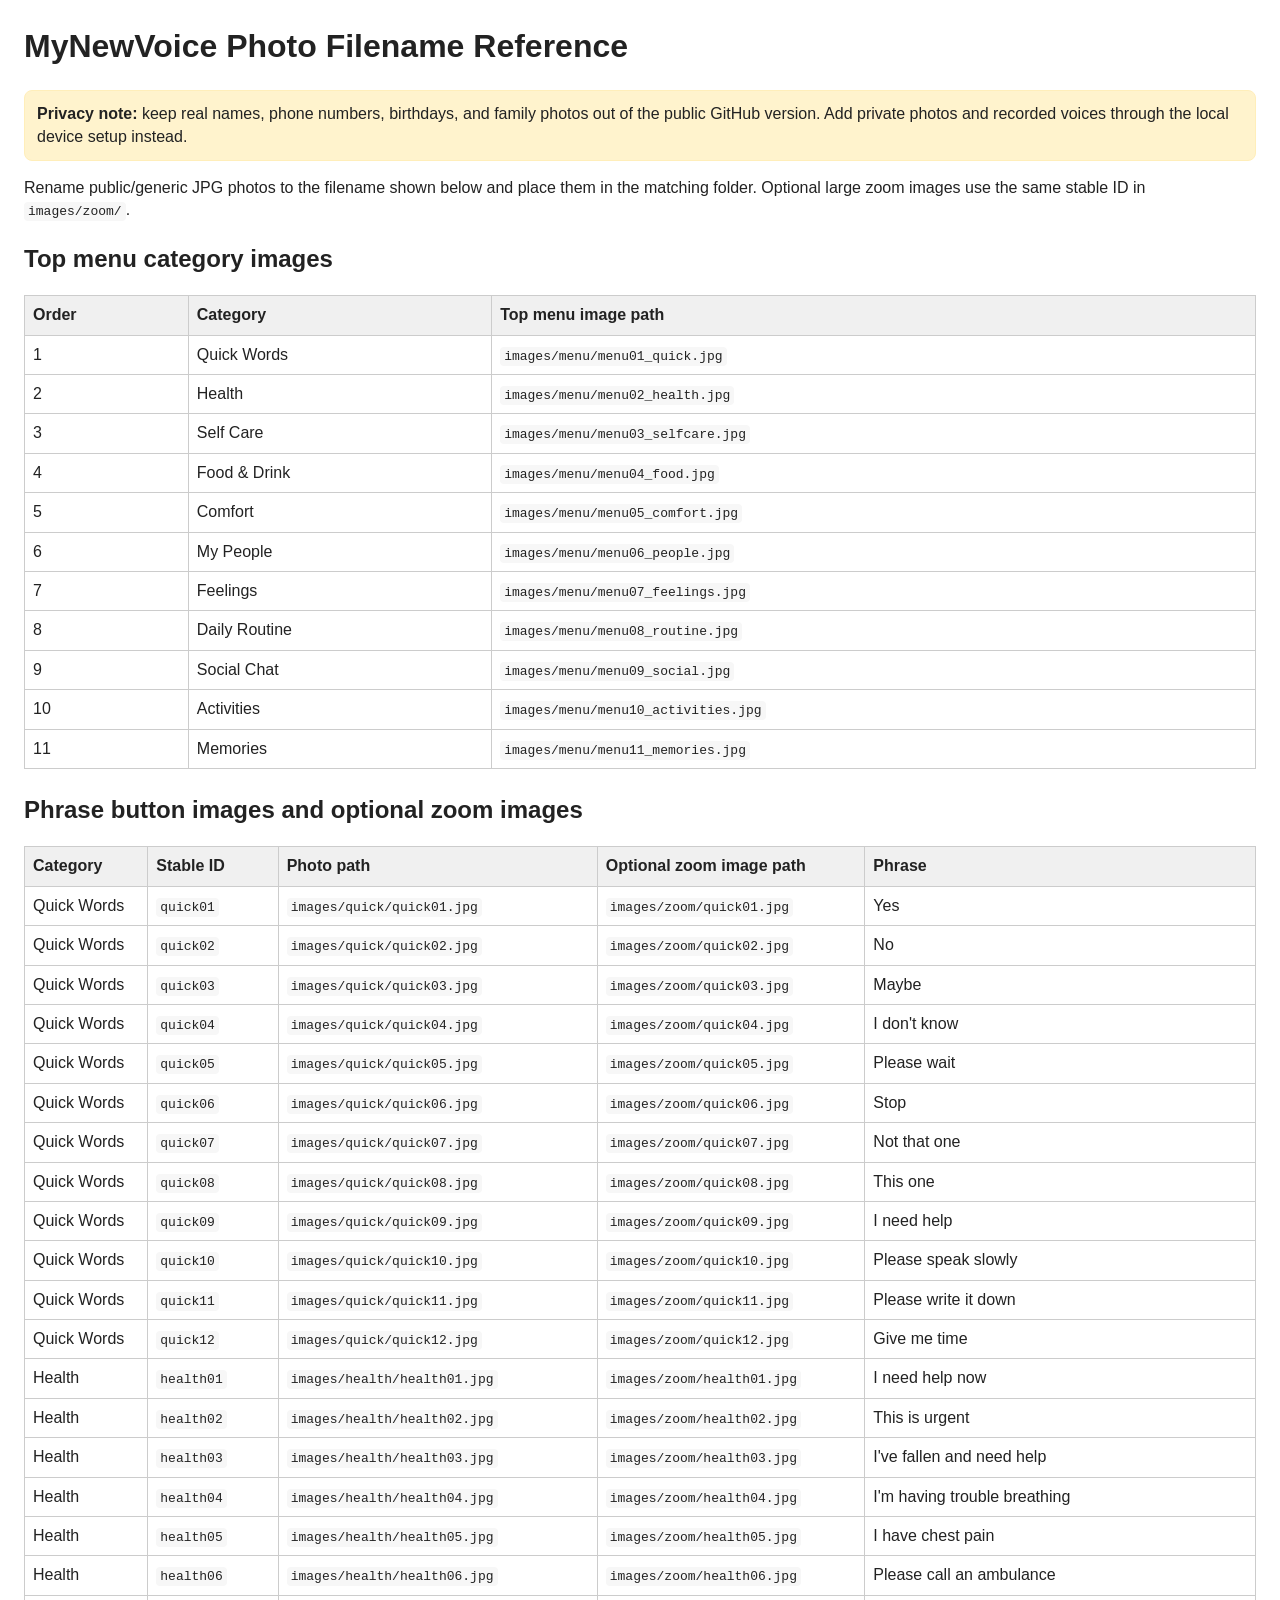
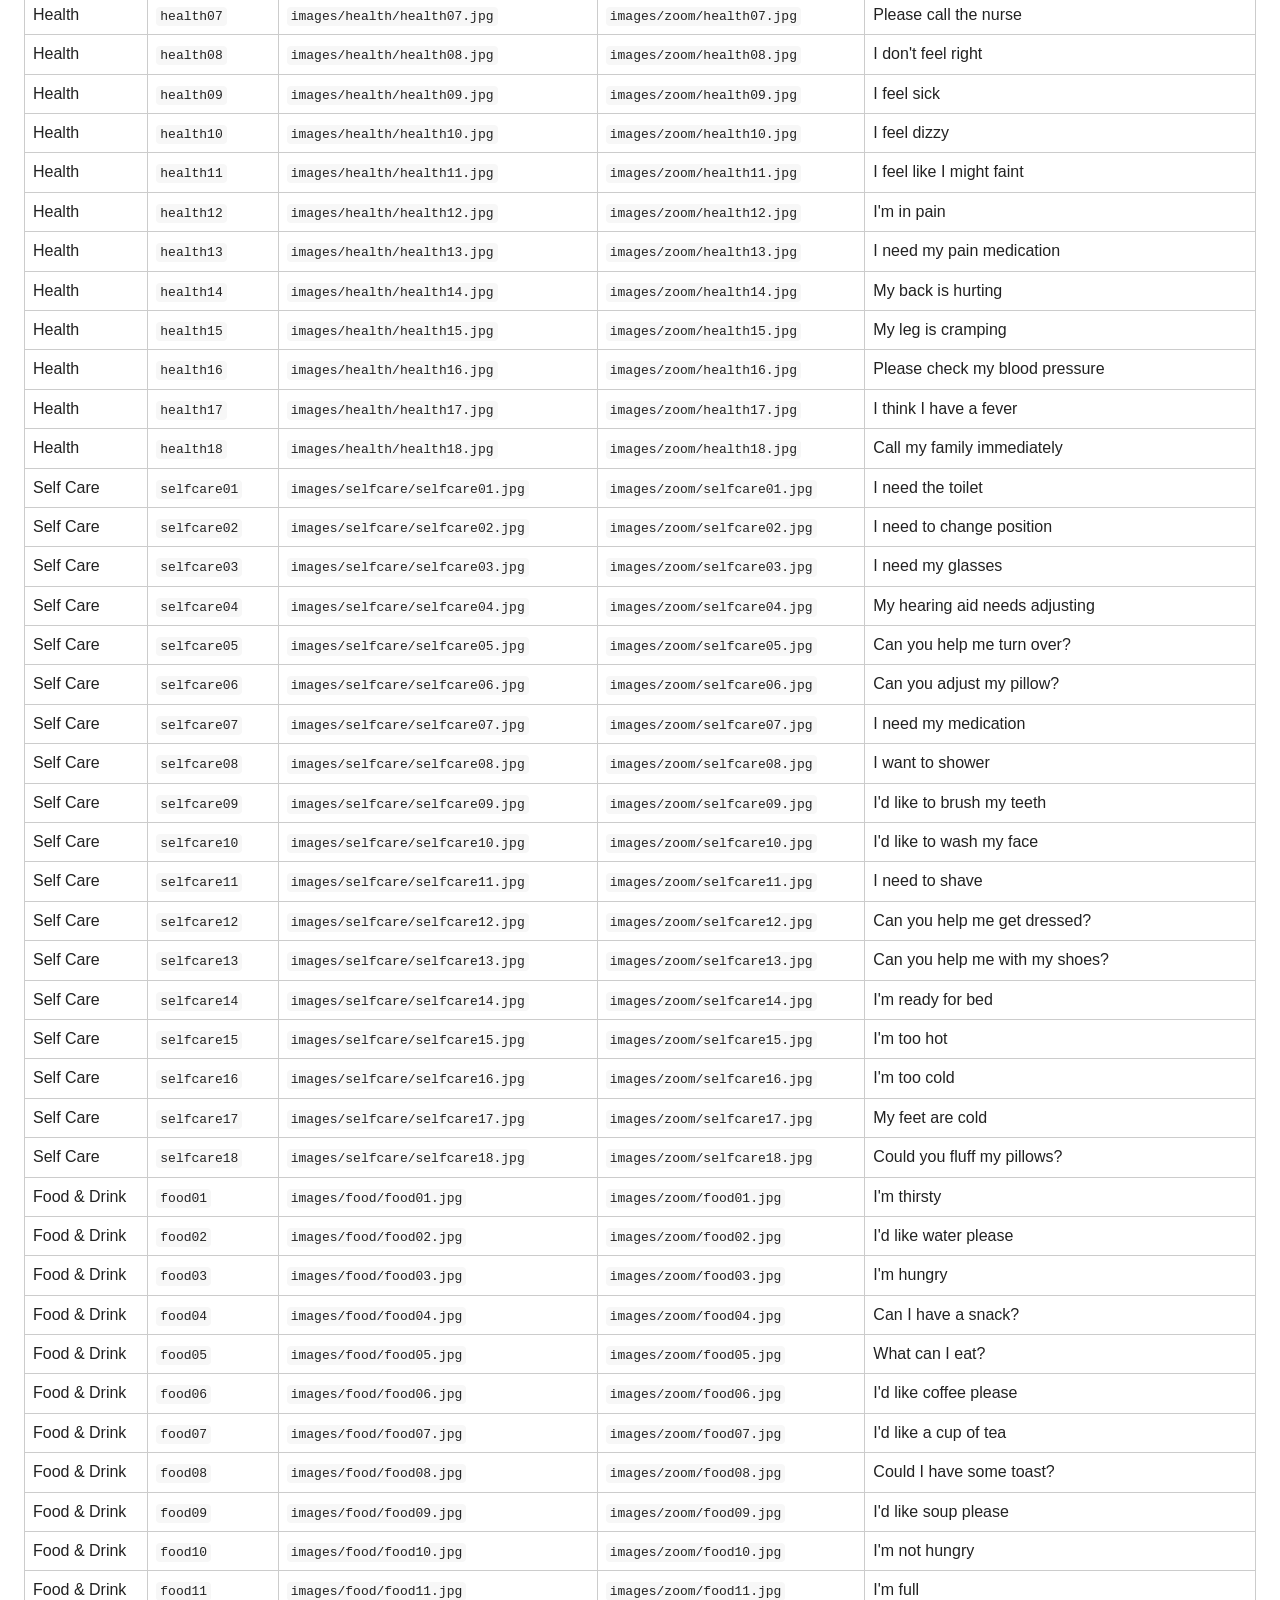
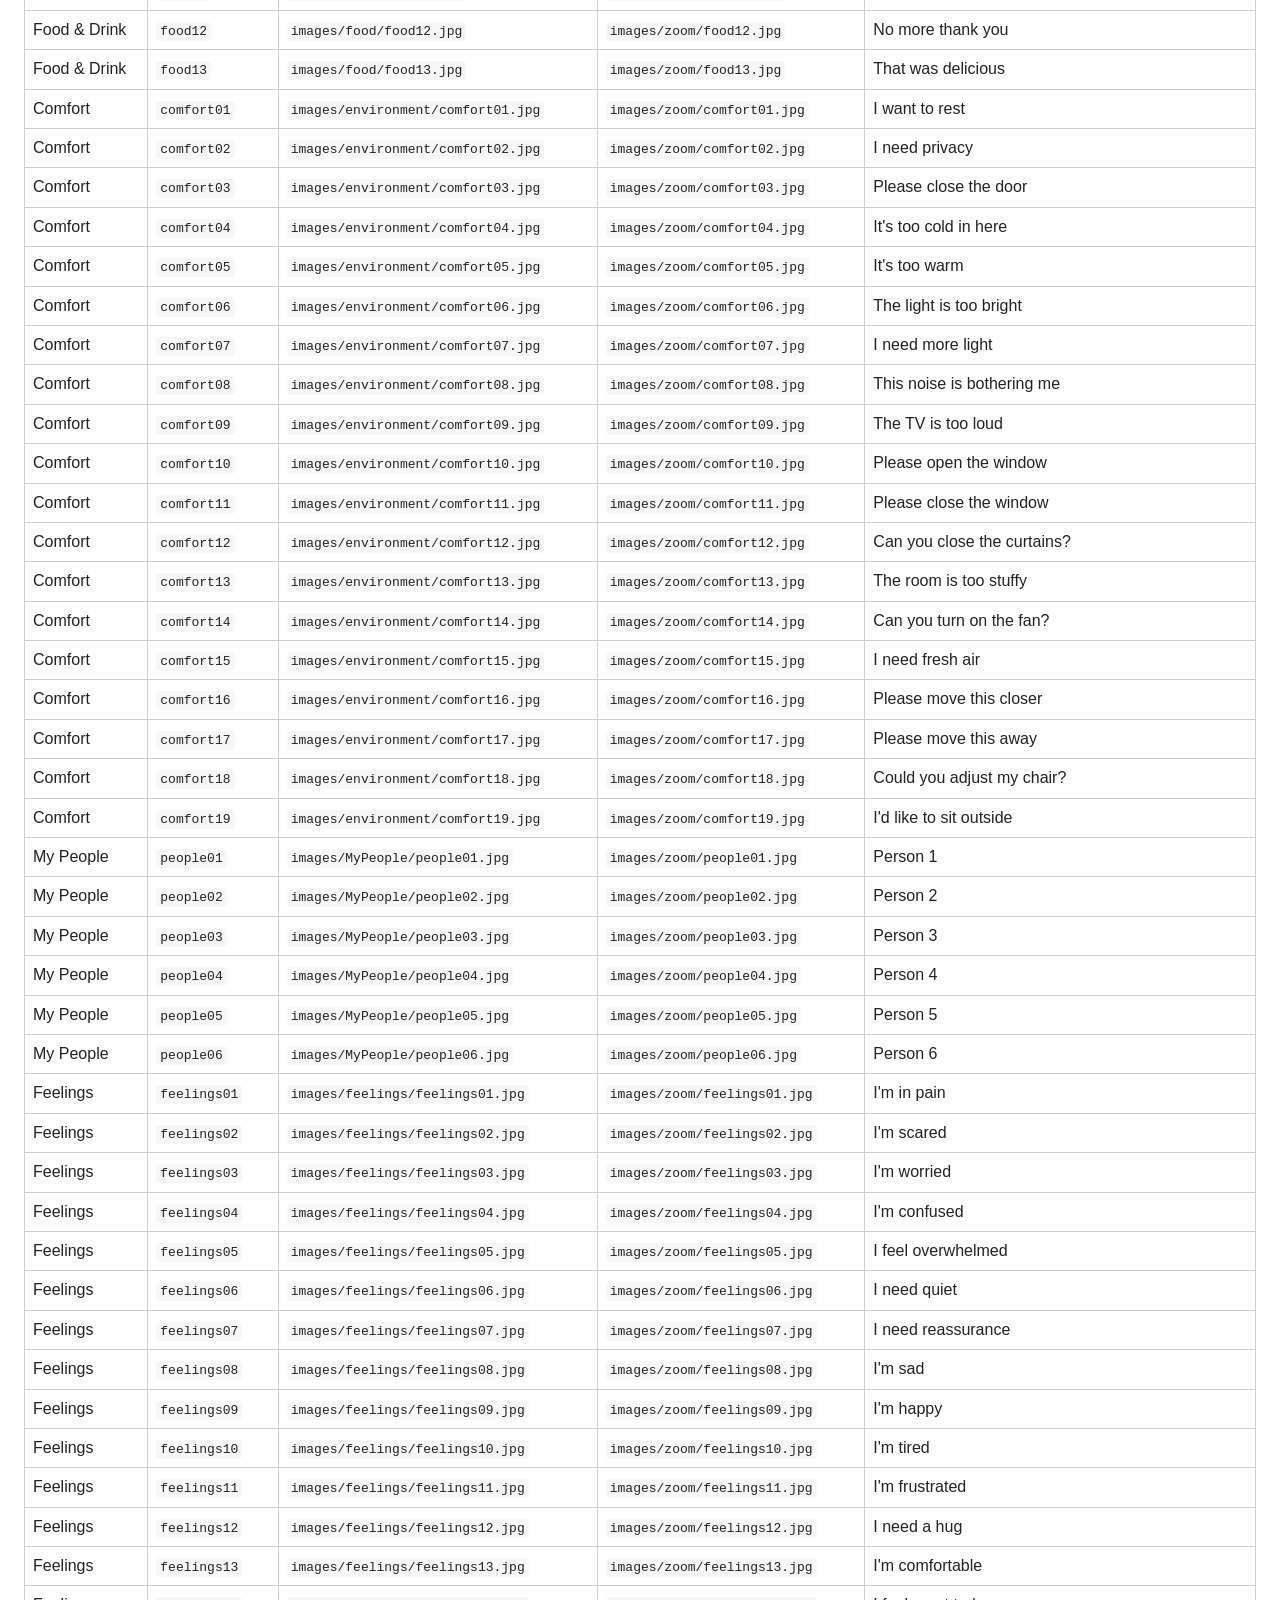
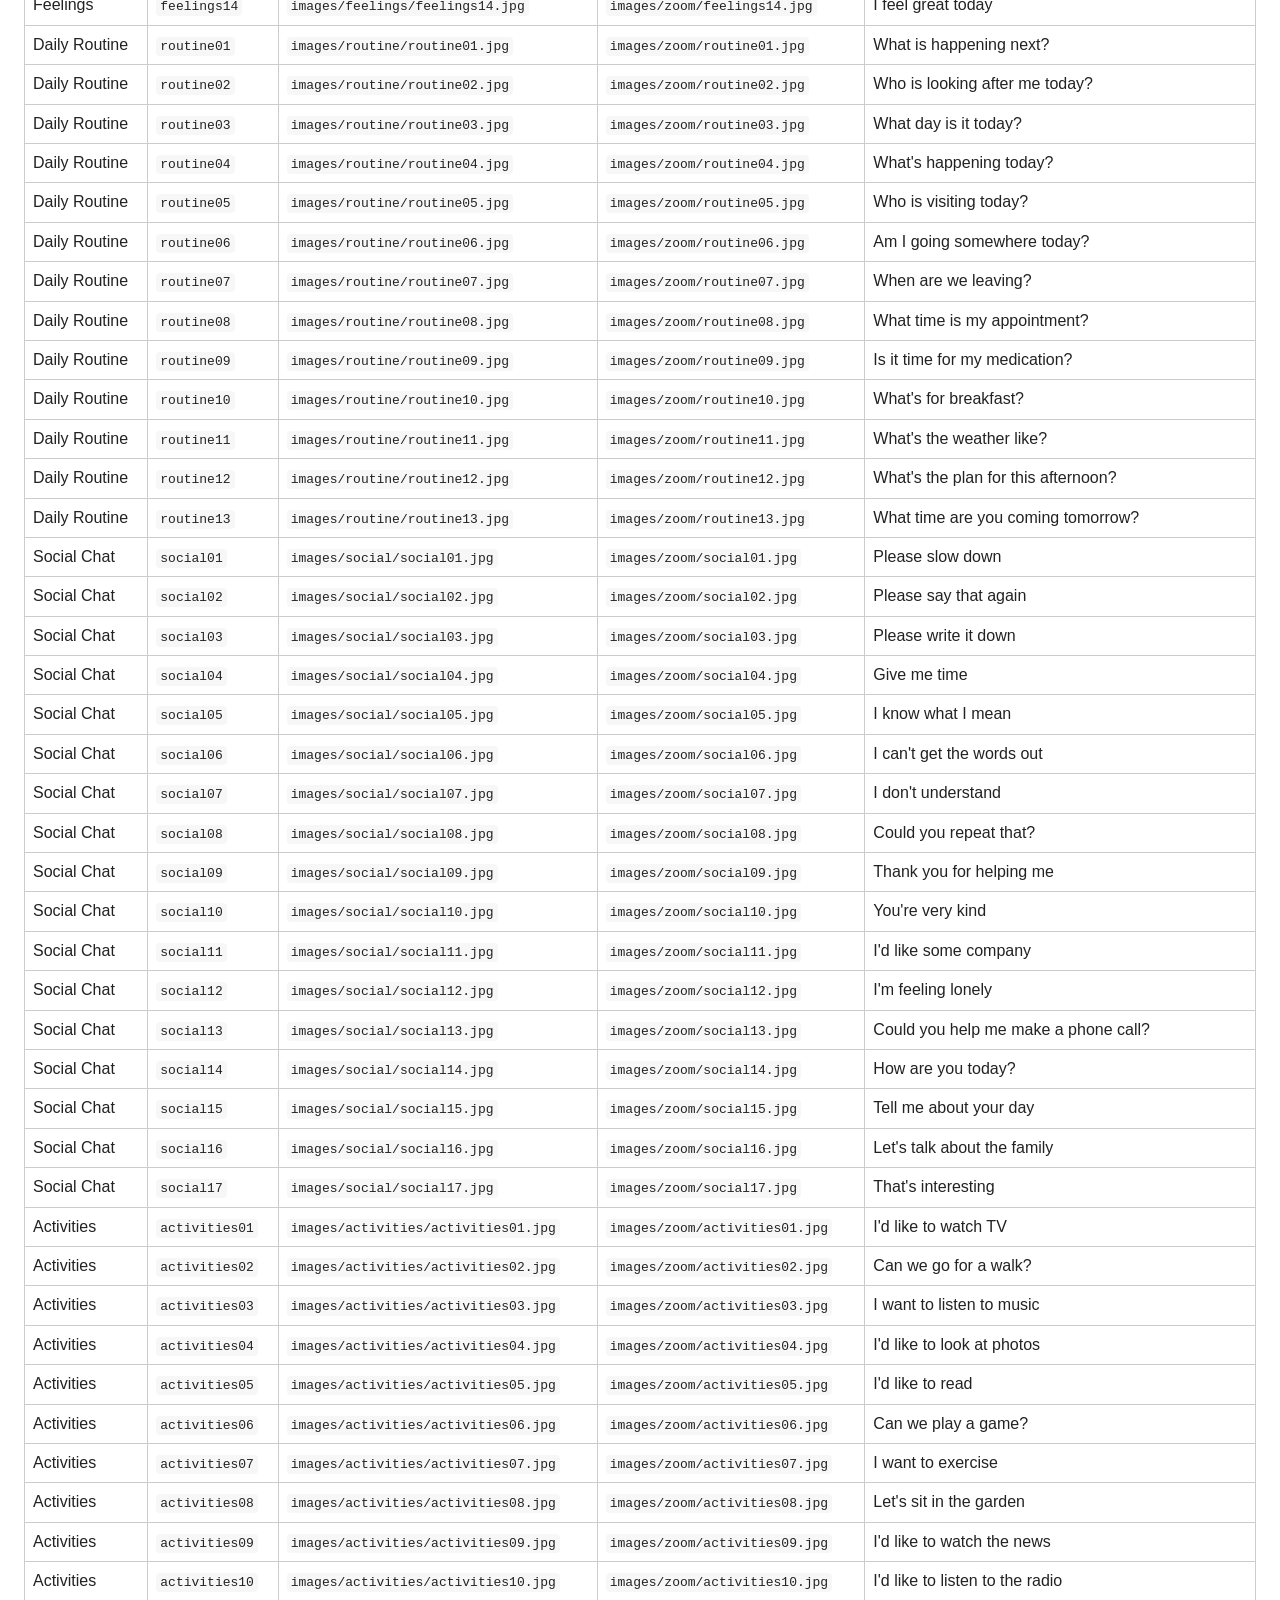
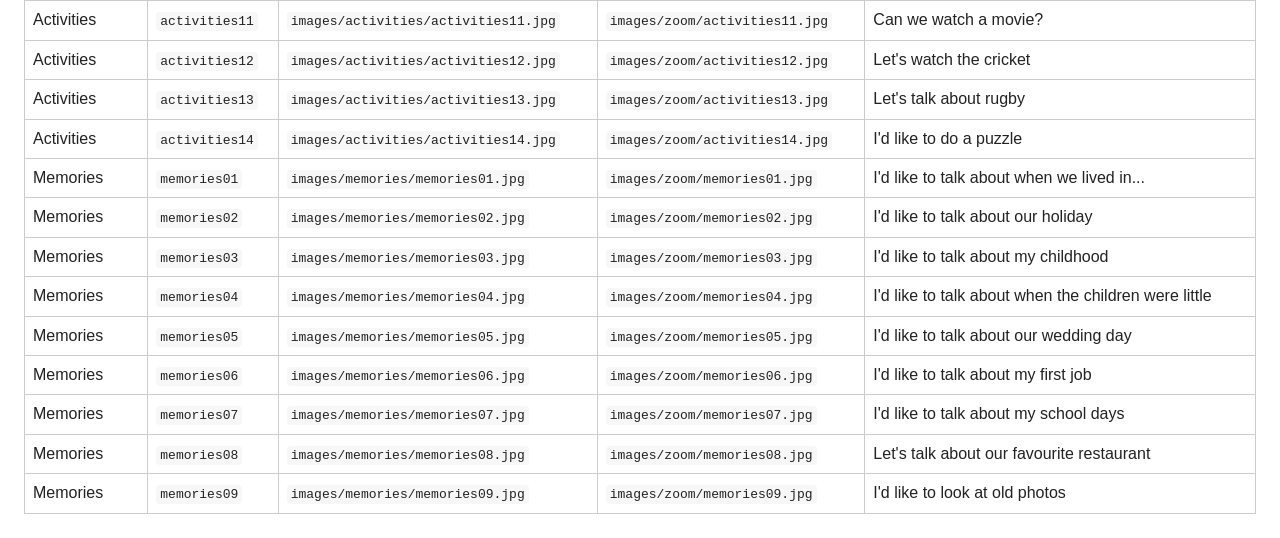
<file: phrase-image-reference.html>
<!doctype html>
<html lang="en">
<head>
<meta charset="utf-8">
<meta name="viewport" content="width=device-width, initial-scale=1">
<title>MyNewVoice Photo Filename Reference</title>
<style>
body { font-family: Arial, sans-serif; margin: 24px; line-height: 1.4; color: #222; }
table { border-collapse: collapse; width: 100%; margin-bottom: 24px; }
th, td { border: 1px solid #ccc; padding: 8px; text-align: left; vertical-align: top; }
th { background: #f0f0f0; }
code { background: #f7f7f7; padding: 2px 4px; border-radius: 4px; }
.warning { background: #fff3cd; border: 1px solid #ffeeba; padding: 12px; border-radius: 8px; margin-bottom: 16px; }
</style>
</head>
<body>
<h1>MyNewVoice Photo Filename Reference</h1>
<div class="warning"><strong>Privacy note:</strong> keep real names, phone numbers, birthdays, and family photos out of the public GitHub version. Add private photos and recorded voices through the local device setup instead.</div>
<p>Rename public/generic JPG photos to the filename shown below and place them in the matching folder. Optional large zoom images use the same stable ID in <code>images/zoom/</code>.</p>
<h2>Top menu category images</h2>
<table>
<thead><tr><th>Order</th><th>Category</th><th>Top menu image path</th></tr></thead>
<tbody>
<tr><td>1</td><td>Quick Words</td><td><code>images/menu/menu01_quick.jpg</code></td></tr>
<tr><td>2</td><td>Health</td><td><code>images/menu/menu02_health.jpg</code></td></tr>
<tr><td>3</td><td>Self Care</td><td><code>images/menu/menu03_selfcare.jpg</code></td></tr>
<tr><td>4</td><td>Food &amp; Drink</td><td><code>images/menu/menu04_food.jpg</code></td></tr>
<tr><td>5</td><td>Comfort</td><td><code>images/menu/menu05_comfort.jpg</code></td></tr>
<tr><td>6</td><td>My People</td><td><code>images/menu/menu06_people.jpg</code></td></tr>
<tr><td>7</td><td>Feelings</td><td><code>images/menu/menu07_feelings.jpg</code></td></tr>
<tr><td>8</td><td>Daily Routine</td><td><code>images/menu/menu08_routine.jpg</code></td></tr>
<tr><td>9</td><td>Social Chat</td><td><code>images/menu/menu09_social.jpg</code></td></tr>
<tr><td>10</td><td>Activities</td><td><code>images/menu/menu10_activities.jpg</code></td></tr>
<tr><td>11</td><td>Memories</td><td><code>images/menu/menu11_memories.jpg</code></td></tr>
</tbody></table>
<h2>Phrase button images and optional zoom images</h2>
<table>
<thead><tr><th>Category</th><th>Stable ID</th><th>Photo path</th><th>Optional zoom image path</th><th>Phrase</th></tr></thead>
<tbody>
<tr><td>Quick Words</td><td><code>quick01</code></td><td><code>images/quick/quick01.jpg</code></td><td><code>images/zoom/quick01.jpg</code></td><td>Yes</td></tr>
<tr><td>Quick Words</td><td><code>quick02</code></td><td><code>images/quick/quick02.jpg</code></td><td><code>images/zoom/quick02.jpg</code></td><td>No</td></tr>
<tr><td>Quick Words</td><td><code>quick03</code></td><td><code>images/quick/quick03.jpg</code></td><td><code>images/zoom/quick03.jpg</code></td><td>Maybe</td></tr>
<tr><td>Quick Words</td><td><code>quick04</code></td><td><code>images/quick/quick04.jpg</code></td><td><code>images/zoom/quick04.jpg</code></td><td>I don&#x27;t know</td></tr>
<tr><td>Quick Words</td><td><code>quick05</code></td><td><code>images/quick/quick05.jpg</code></td><td><code>images/zoom/quick05.jpg</code></td><td>Please wait</td></tr>
<tr><td>Quick Words</td><td><code>quick06</code></td><td><code>images/quick/quick06.jpg</code></td><td><code>images/zoom/quick06.jpg</code></td><td>Stop</td></tr>
<tr><td>Quick Words</td><td><code>quick07</code></td><td><code>images/quick/quick07.jpg</code></td><td><code>images/zoom/quick07.jpg</code></td><td>Not that one</td></tr>
<tr><td>Quick Words</td><td><code>quick08</code></td><td><code>images/quick/quick08.jpg</code></td><td><code>images/zoom/quick08.jpg</code></td><td>This one</td></tr>
<tr><td>Quick Words</td><td><code>quick09</code></td><td><code>images/quick/quick09.jpg</code></td><td><code>images/zoom/quick09.jpg</code></td><td>I need help</td></tr>
<tr><td>Quick Words</td><td><code>quick10</code></td><td><code>images/quick/quick10.jpg</code></td><td><code>images/zoom/quick10.jpg</code></td><td>Please speak slowly</td></tr>
<tr><td>Quick Words</td><td><code>quick11</code></td><td><code>images/quick/quick11.jpg</code></td><td><code>images/zoom/quick11.jpg</code></td><td>Please write it down</td></tr>
<tr><td>Quick Words</td><td><code>quick12</code></td><td><code>images/quick/quick12.jpg</code></td><td><code>images/zoom/quick12.jpg</code></td><td>Give me time</td></tr>
<tr><td>Health</td><td><code>health01</code></td><td><code>images/health/health01.jpg</code></td><td><code>images/zoom/health01.jpg</code></td><td>I need help now</td></tr>
<tr><td>Health</td><td><code>health02</code></td><td><code>images/health/health02.jpg</code></td><td><code>images/zoom/health02.jpg</code></td><td>This is urgent</td></tr>
<tr><td>Health</td><td><code>health03</code></td><td><code>images/health/health03.jpg</code></td><td><code>images/zoom/health03.jpg</code></td><td>I&#x27;ve fallen and need help</td></tr>
<tr><td>Health</td><td><code>health04</code></td><td><code>images/health/health04.jpg</code></td><td><code>images/zoom/health04.jpg</code></td><td>I&#x27;m having trouble breathing</td></tr>
<tr><td>Health</td><td><code>health05</code></td><td><code>images/health/health05.jpg</code></td><td><code>images/zoom/health05.jpg</code></td><td>I have chest pain</td></tr>
<tr><td>Health</td><td><code>health06</code></td><td><code>images/health/health06.jpg</code></td><td><code>images/zoom/health06.jpg</code></td><td>Please call an ambulance</td></tr>
<tr><td>Health</td><td><code>health07</code></td><td><code>images/health/health07.jpg</code></td><td><code>images/zoom/health07.jpg</code></td><td>Please call the nurse</td></tr>
<tr><td>Health</td><td><code>health08</code></td><td><code>images/health/health08.jpg</code></td><td><code>images/zoom/health08.jpg</code></td><td>I don&#x27;t feel right</td></tr>
<tr><td>Health</td><td><code>health09</code></td><td><code>images/health/health09.jpg</code></td><td><code>images/zoom/health09.jpg</code></td><td>I feel sick</td></tr>
<tr><td>Health</td><td><code>health10</code></td><td><code>images/health/health10.jpg</code></td><td><code>images/zoom/health10.jpg</code></td><td>I feel dizzy</td></tr>
<tr><td>Health</td><td><code>health11</code></td><td><code>images/health/health11.jpg</code></td><td><code>images/zoom/health11.jpg</code></td><td>I feel like I might faint</td></tr>
<tr><td>Health</td><td><code>health12</code></td><td><code>images/health/health12.jpg</code></td><td><code>images/zoom/health12.jpg</code></td><td>I&#x27;m in pain</td></tr>
<tr><td>Health</td><td><code>health13</code></td><td><code>images/health/health13.jpg</code></td><td><code>images/zoom/health13.jpg</code></td><td>I need my pain medication</td></tr>
<tr><td>Health</td><td><code>health14</code></td><td><code>images/health/health14.jpg</code></td><td><code>images/zoom/health14.jpg</code></td><td>My back is hurting</td></tr>
<tr><td>Health</td><td><code>health15</code></td><td><code>images/health/health15.jpg</code></td><td><code>images/zoom/health15.jpg</code></td><td>My leg is cramping</td></tr>
<tr><td>Health</td><td><code>health16</code></td><td><code>images/health/health16.jpg</code></td><td><code>images/zoom/health16.jpg</code></td><td>Please check my blood pressure</td></tr>
<tr><td>Health</td><td><code>health17</code></td><td><code>images/health/health17.jpg</code></td><td><code>images/zoom/health17.jpg</code></td><td>I think I have a fever</td></tr>
<tr><td>Health</td><td><code>health18</code></td><td><code>images/health/health18.jpg</code></td><td><code>images/zoom/health18.jpg</code></td><td>Call my family immediately</td></tr>
<tr><td>Self Care</td><td><code>selfcare01</code></td><td><code>images/selfcare/selfcare01.jpg</code></td><td><code>images/zoom/selfcare01.jpg</code></td><td>I need the toilet</td></tr>
<tr><td>Self Care</td><td><code>selfcare02</code></td><td><code>images/selfcare/selfcare02.jpg</code></td><td><code>images/zoom/selfcare02.jpg</code></td><td>I need to change position</td></tr>
<tr><td>Self Care</td><td><code>selfcare03</code></td><td><code>images/selfcare/selfcare03.jpg</code></td><td><code>images/zoom/selfcare03.jpg</code></td><td>I need my glasses</td></tr>
<tr><td>Self Care</td><td><code>selfcare04</code></td><td><code>images/selfcare/selfcare04.jpg</code></td><td><code>images/zoom/selfcare04.jpg</code></td><td>My hearing aid needs adjusting</td></tr>
<tr><td>Self Care</td><td><code>selfcare05</code></td><td><code>images/selfcare/selfcare05.jpg</code></td><td><code>images/zoom/selfcare05.jpg</code></td><td>Can you help me turn over?</td></tr>
<tr><td>Self Care</td><td><code>selfcare06</code></td><td><code>images/selfcare/selfcare06.jpg</code></td><td><code>images/zoom/selfcare06.jpg</code></td><td>Can you adjust my pillow?</td></tr>
<tr><td>Self Care</td><td><code>selfcare07</code></td><td><code>images/selfcare/selfcare07.jpg</code></td><td><code>images/zoom/selfcare07.jpg</code></td><td>I need my medication</td></tr>
<tr><td>Self Care</td><td><code>selfcare08</code></td><td><code>images/selfcare/selfcare08.jpg</code></td><td><code>images/zoom/selfcare08.jpg</code></td><td>I want to shower</td></tr>
<tr><td>Self Care</td><td><code>selfcare09</code></td><td><code>images/selfcare/selfcare09.jpg</code></td><td><code>images/zoom/selfcare09.jpg</code></td><td>I&#x27;d like to brush my teeth</td></tr>
<tr><td>Self Care</td><td><code>selfcare10</code></td><td><code>images/selfcare/selfcare10.jpg</code></td><td><code>images/zoom/selfcare10.jpg</code></td><td>I&#x27;d like to wash my face</td></tr>
<tr><td>Self Care</td><td><code>selfcare11</code></td><td><code>images/selfcare/selfcare11.jpg</code></td><td><code>images/zoom/selfcare11.jpg</code></td><td>I need to shave</td></tr>
<tr><td>Self Care</td><td><code>selfcare12</code></td><td><code>images/selfcare/selfcare12.jpg</code></td><td><code>images/zoom/selfcare12.jpg</code></td><td>Can you help me get dressed?</td></tr>
<tr><td>Self Care</td><td><code>selfcare13</code></td><td><code>images/selfcare/selfcare13.jpg</code></td><td><code>images/zoom/selfcare13.jpg</code></td><td>Can you help me with my shoes?</td></tr>
<tr><td>Self Care</td><td><code>selfcare14</code></td><td><code>images/selfcare/selfcare14.jpg</code></td><td><code>images/zoom/selfcare14.jpg</code></td><td>I&#x27;m ready for bed</td></tr>
<tr><td>Self Care</td><td><code>selfcare15</code></td><td><code>images/selfcare/selfcare15.jpg</code></td><td><code>images/zoom/selfcare15.jpg</code></td><td>I&#x27;m too hot</td></tr>
<tr><td>Self Care</td><td><code>selfcare16</code></td><td><code>images/selfcare/selfcare16.jpg</code></td><td><code>images/zoom/selfcare16.jpg</code></td><td>I&#x27;m too cold</td></tr>
<tr><td>Self Care</td><td><code>selfcare17</code></td><td><code>images/selfcare/selfcare17.jpg</code></td><td><code>images/zoom/selfcare17.jpg</code></td><td>My feet are cold</td></tr>
<tr><td>Self Care</td><td><code>selfcare18</code></td><td><code>images/selfcare/selfcare18.jpg</code></td><td><code>images/zoom/selfcare18.jpg</code></td><td>Could you fluff my pillows?</td></tr>
<tr><td>Food &amp; Drink</td><td><code>food01</code></td><td><code>images/food/food01.jpg</code></td><td><code>images/zoom/food01.jpg</code></td><td>I&#x27;m thirsty</td></tr>
<tr><td>Food &amp; Drink</td><td><code>food02</code></td><td><code>images/food/food02.jpg</code></td><td><code>images/zoom/food02.jpg</code></td><td>I&#x27;d like water please</td></tr>
<tr><td>Food &amp; Drink</td><td><code>food03</code></td><td><code>images/food/food03.jpg</code></td><td><code>images/zoom/food03.jpg</code></td><td>I&#x27;m hungry</td></tr>
<tr><td>Food &amp; Drink</td><td><code>food04</code></td><td><code>images/food/food04.jpg</code></td><td><code>images/zoom/food04.jpg</code></td><td>Can I have a snack?</td></tr>
<tr><td>Food &amp; Drink</td><td><code>food05</code></td><td><code>images/food/food05.jpg</code></td><td><code>images/zoom/food05.jpg</code></td><td>What can I eat?</td></tr>
<tr><td>Food &amp; Drink</td><td><code>food06</code></td><td><code>images/food/food06.jpg</code></td><td><code>images/zoom/food06.jpg</code></td><td>I&#x27;d like coffee please</td></tr>
<tr><td>Food &amp; Drink</td><td><code>food07</code></td><td><code>images/food/food07.jpg</code></td><td><code>images/zoom/food07.jpg</code></td><td>I&#x27;d like a cup of tea</td></tr>
<tr><td>Food &amp; Drink</td><td><code>food08</code></td><td><code>images/food/food08.jpg</code></td><td><code>images/zoom/food08.jpg</code></td><td>Could I have some toast?</td></tr>
<tr><td>Food &amp; Drink</td><td><code>food09</code></td><td><code>images/food/food09.jpg</code></td><td><code>images/zoom/food09.jpg</code></td><td>I&#x27;d like soup please</td></tr>
<tr><td>Food &amp; Drink</td><td><code>food10</code></td><td><code>images/food/food10.jpg</code></td><td><code>images/zoom/food10.jpg</code></td><td>I&#x27;m not hungry</td></tr>
<tr><td>Food &amp; Drink</td><td><code>food11</code></td><td><code>images/food/food11.jpg</code></td><td><code>images/zoom/food11.jpg</code></td><td>I&#x27;m full</td></tr>
<tr><td>Food &amp; Drink</td><td><code>food12</code></td><td><code>images/food/food12.jpg</code></td><td><code>images/zoom/food12.jpg</code></td><td>No more thank you</td></tr>
<tr><td>Food &amp; Drink</td><td><code>food13</code></td><td><code>images/food/food13.jpg</code></td><td><code>images/zoom/food13.jpg</code></td><td>That was delicious</td></tr>
<tr><td>Comfort</td><td><code>comfort01</code></td><td><code>images/environment/comfort01.jpg</code></td><td><code>images/zoom/comfort01.jpg</code></td><td>I want to rest</td></tr>
<tr><td>Comfort</td><td><code>comfort02</code></td><td><code>images/environment/comfort02.jpg</code></td><td><code>images/zoom/comfort02.jpg</code></td><td>I need privacy</td></tr>
<tr><td>Comfort</td><td><code>comfort03</code></td><td><code>images/environment/comfort03.jpg</code></td><td><code>images/zoom/comfort03.jpg</code></td><td>Please close the door</td></tr>
<tr><td>Comfort</td><td><code>comfort04</code></td><td><code>images/environment/comfort04.jpg</code></td><td><code>images/zoom/comfort04.jpg</code></td><td>It&#x27;s too cold in here</td></tr>
<tr><td>Comfort</td><td><code>comfort05</code></td><td><code>images/environment/comfort05.jpg</code></td><td><code>images/zoom/comfort05.jpg</code></td><td>It&#x27;s too warm</td></tr>
<tr><td>Comfort</td><td><code>comfort06</code></td><td><code>images/environment/comfort06.jpg</code></td><td><code>images/zoom/comfort06.jpg</code></td><td>The light is too bright</td></tr>
<tr><td>Comfort</td><td><code>comfort07</code></td><td><code>images/environment/comfort07.jpg</code></td><td><code>images/zoom/comfort07.jpg</code></td><td>I need more light</td></tr>
<tr><td>Comfort</td><td><code>comfort08</code></td><td><code>images/environment/comfort08.jpg</code></td><td><code>images/zoom/comfort08.jpg</code></td><td>This noise is bothering me</td></tr>
<tr><td>Comfort</td><td><code>comfort09</code></td><td><code>images/environment/comfort09.jpg</code></td><td><code>images/zoom/comfort09.jpg</code></td><td>The TV is too loud</td></tr>
<tr><td>Comfort</td><td><code>comfort10</code></td><td><code>images/environment/comfort10.jpg</code></td><td><code>images/zoom/comfort10.jpg</code></td><td>Please open the window</td></tr>
<tr><td>Comfort</td><td><code>comfort11</code></td><td><code>images/environment/comfort11.jpg</code></td><td><code>images/zoom/comfort11.jpg</code></td><td>Please close the window</td></tr>
<tr><td>Comfort</td><td><code>comfort12</code></td><td><code>images/environment/comfort12.jpg</code></td><td><code>images/zoom/comfort12.jpg</code></td><td>Can you close the curtains?</td></tr>
<tr><td>Comfort</td><td><code>comfort13</code></td><td><code>images/environment/comfort13.jpg</code></td><td><code>images/zoom/comfort13.jpg</code></td><td>The room is too stuffy</td></tr>
<tr><td>Comfort</td><td><code>comfort14</code></td><td><code>images/environment/comfort14.jpg</code></td><td><code>images/zoom/comfort14.jpg</code></td><td>Can you turn on the fan?</td></tr>
<tr><td>Comfort</td><td><code>comfort15</code></td><td><code>images/environment/comfort15.jpg</code></td><td><code>images/zoom/comfort15.jpg</code></td><td>I need fresh air</td></tr>
<tr><td>Comfort</td><td><code>comfort16</code></td><td><code>images/environment/comfort16.jpg</code></td><td><code>images/zoom/comfort16.jpg</code></td><td>Please move this closer</td></tr>
<tr><td>Comfort</td><td><code>comfort17</code></td><td><code>images/environment/comfort17.jpg</code></td><td><code>images/zoom/comfort17.jpg</code></td><td>Please move this away</td></tr>
<tr><td>Comfort</td><td><code>comfort18</code></td><td><code>images/environment/comfort18.jpg</code></td><td><code>images/zoom/comfort18.jpg</code></td><td>Could you adjust my chair?</td></tr>
<tr><td>Comfort</td><td><code>comfort19</code></td><td><code>images/environment/comfort19.jpg</code></td><td><code>images/zoom/comfort19.jpg</code></td><td>I&#x27;d like to sit outside</td></tr>
<tr><td>My People</td><td><code>people01</code></td><td><code>images/MyPeople/people01.jpg</code></td><td><code>images/zoom/people01.jpg</code></td><td>Person 1</td></tr>
<tr><td>My People</td><td><code>people02</code></td><td><code>images/MyPeople/people02.jpg</code></td><td><code>images/zoom/people02.jpg</code></td><td>Person 2</td></tr>
<tr><td>My People</td><td><code>people03</code></td><td><code>images/MyPeople/people03.jpg</code></td><td><code>images/zoom/people03.jpg</code></td><td>Person 3</td></tr>
<tr><td>My People</td><td><code>people04</code></td><td><code>images/MyPeople/people04.jpg</code></td><td><code>images/zoom/people04.jpg</code></td><td>Person 4</td></tr>
<tr><td>My People</td><td><code>people05</code></td><td><code>images/MyPeople/people05.jpg</code></td><td><code>images/zoom/people05.jpg</code></td><td>Person 5</td></tr>
<tr><td>My People</td><td><code>people06</code></td><td><code>images/MyPeople/people06.jpg</code></td><td><code>images/zoom/people06.jpg</code></td><td>Person 6</td></tr>
<tr><td>Feelings</td><td><code>feelings01</code></td><td><code>images/feelings/feelings01.jpg</code></td><td><code>images/zoom/feelings01.jpg</code></td><td>I&#x27;m in pain</td></tr>
<tr><td>Feelings</td><td><code>feelings02</code></td><td><code>images/feelings/feelings02.jpg</code></td><td><code>images/zoom/feelings02.jpg</code></td><td>I&#x27;m scared</td></tr>
<tr><td>Feelings</td><td><code>feelings03</code></td><td><code>images/feelings/feelings03.jpg</code></td><td><code>images/zoom/feelings03.jpg</code></td><td>I&#x27;m worried</td></tr>
<tr><td>Feelings</td><td><code>feelings04</code></td><td><code>images/feelings/feelings04.jpg</code></td><td><code>images/zoom/feelings04.jpg</code></td><td>I&#x27;m confused</td></tr>
<tr><td>Feelings</td><td><code>feelings05</code></td><td><code>images/feelings/feelings05.jpg</code></td><td><code>images/zoom/feelings05.jpg</code></td><td>I feel overwhelmed</td></tr>
<tr><td>Feelings</td><td><code>feelings06</code></td><td><code>images/feelings/feelings06.jpg</code></td><td><code>images/zoom/feelings06.jpg</code></td><td>I need quiet</td></tr>
<tr><td>Feelings</td><td><code>feelings07</code></td><td><code>images/feelings/feelings07.jpg</code></td><td><code>images/zoom/feelings07.jpg</code></td><td>I need reassurance</td></tr>
<tr><td>Feelings</td><td><code>feelings08</code></td><td><code>images/feelings/feelings08.jpg</code></td><td><code>images/zoom/feelings08.jpg</code></td><td>I&#x27;m sad</td></tr>
<tr><td>Feelings</td><td><code>feelings09</code></td><td><code>images/feelings/feelings09.jpg</code></td><td><code>images/zoom/feelings09.jpg</code></td><td>I&#x27;m happy</td></tr>
<tr><td>Feelings</td><td><code>feelings10</code></td><td><code>images/feelings/feelings10.jpg</code></td><td><code>images/zoom/feelings10.jpg</code></td><td>I&#x27;m tired</td></tr>
<tr><td>Feelings</td><td><code>feelings11</code></td><td><code>images/feelings/feelings11.jpg</code></td><td><code>images/zoom/feelings11.jpg</code></td><td>I&#x27;m frustrated</td></tr>
<tr><td>Feelings</td><td><code>feelings12</code></td><td><code>images/feelings/feelings12.jpg</code></td><td><code>images/zoom/feelings12.jpg</code></td><td>I need a hug</td></tr>
<tr><td>Feelings</td><td><code>feelings13</code></td><td><code>images/feelings/feelings13.jpg</code></td><td><code>images/zoom/feelings13.jpg</code></td><td>I&#x27;m comfortable</td></tr>
<tr><td>Feelings</td><td><code>feelings14</code></td><td><code>images/feelings/feelings14.jpg</code></td><td><code>images/zoom/feelings14.jpg</code></td><td>I feel great today</td></tr>
<tr><td>Daily Routine</td><td><code>routine01</code></td><td><code>images/routine/routine01.jpg</code></td><td><code>images/zoom/routine01.jpg</code></td><td>What is happening next?</td></tr>
<tr><td>Daily Routine</td><td><code>routine02</code></td><td><code>images/routine/routine02.jpg</code></td><td><code>images/zoom/routine02.jpg</code></td><td>Who is looking after me today?</td></tr>
<tr><td>Daily Routine</td><td><code>routine03</code></td><td><code>images/routine/routine03.jpg</code></td><td><code>images/zoom/routine03.jpg</code></td><td>What day is it today?</td></tr>
<tr><td>Daily Routine</td><td><code>routine04</code></td><td><code>images/routine/routine04.jpg</code></td><td><code>images/zoom/routine04.jpg</code></td><td>What&#x27;s happening today?</td></tr>
<tr><td>Daily Routine</td><td><code>routine05</code></td><td><code>images/routine/routine05.jpg</code></td><td><code>images/zoom/routine05.jpg</code></td><td>Who is visiting today?</td></tr>
<tr><td>Daily Routine</td><td><code>routine06</code></td><td><code>images/routine/routine06.jpg</code></td><td><code>images/zoom/routine06.jpg</code></td><td>Am I going somewhere today?</td></tr>
<tr><td>Daily Routine</td><td><code>routine07</code></td><td><code>images/routine/routine07.jpg</code></td><td><code>images/zoom/routine07.jpg</code></td><td>When are we leaving?</td></tr>
<tr><td>Daily Routine</td><td><code>routine08</code></td><td><code>images/routine/routine08.jpg</code></td><td><code>images/zoom/routine08.jpg</code></td><td>What time is my appointment?</td></tr>
<tr><td>Daily Routine</td><td><code>routine09</code></td><td><code>images/routine/routine09.jpg</code></td><td><code>images/zoom/routine09.jpg</code></td><td>Is it time for my medication?</td></tr>
<tr><td>Daily Routine</td><td><code>routine10</code></td><td><code>images/routine/routine10.jpg</code></td><td><code>images/zoom/routine10.jpg</code></td><td>What&#x27;s for breakfast?</td></tr>
<tr><td>Daily Routine</td><td><code>routine11</code></td><td><code>images/routine/routine11.jpg</code></td><td><code>images/zoom/routine11.jpg</code></td><td>What&#x27;s the weather like?</td></tr>
<tr><td>Daily Routine</td><td><code>routine12</code></td><td><code>images/routine/routine12.jpg</code></td><td><code>images/zoom/routine12.jpg</code></td><td>What&#x27;s the plan for this afternoon?</td></tr>
<tr><td>Daily Routine</td><td><code>routine13</code></td><td><code>images/routine/routine13.jpg</code></td><td><code>images/zoom/routine13.jpg</code></td><td>What time are you coming tomorrow?</td></tr>
<tr><td>Social Chat</td><td><code>social01</code></td><td><code>images/social/social01.jpg</code></td><td><code>images/zoom/social01.jpg</code></td><td>Please slow down</td></tr>
<tr><td>Social Chat</td><td><code>social02</code></td><td><code>images/social/social02.jpg</code></td><td><code>images/zoom/social02.jpg</code></td><td>Please say that again</td></tr>
<tr><td>Social Chat</td><td><code>social03</code></td><td><code>images/social/social03.jpg</code></td><td><code>images/zoom/social03.jpg</code></td><td>Please write it down</td></tr>
<tr><td>Social Chat</td><td><code>social04</code></td><td><code>images/social/social04.jpg</code></td><td><code>images/zoom/social04.jpg</code></td><td>Give me time</td></tr>
<tr><td>Social Chat</td><td><code>social05</code></td><td><code>images/social/social05.jpg</code></td><td><code>images/zoom/social05.jpg</code></td><td>I know what I mean</td></tr>
<tr><td>Social Chat</td><td><code>social06</code></td><td><code>images/social/social06.jpg</code></td><td><code>images/zoom/social06.jpg</code></td><td>I can&#x27;t get the words out</td></tr>
<tr><td>Social Chat</td><td><code>social07</code></td><td><code>images/social/social07.jpg</code></td><td><code>images/zoom/social07.jpg</code></td><td>I don&#x27;t understand</td></tr>
<tr><td>Social Chat</td><td><code>social08</code></td><td><code>images/social/social08.jpg</code></td><td><code>images/zoom/social08.jpg</code></td><td>Could you repeat that?</td></tr>
<tr><td>Social Chat</td><td><code>social09</code></td><td><code>images/social/social09.jpg</code></td><td><code>images/zoom/social09.jpg</code></td><td>Thank you for helping me</td></tr>
<tr><td>Social Chat</td><td><code>social10</code></td><td><code>images/social/social10.jpg</code></td><td><code>images/zoom/social10.jpg</code></td><td>You&#x27;re very kind</td></tr>
<tr><td>Social Chat</td><td><code>social11</code></td><td><code>images/social/social11.jpg</code></td><td><code>images/zoom/social11.jpg</code></td><td>I&#x27;d like some company</td></tr>
<tr><td>Social Chat</td><td><code>social12</code></td><td><code>images/social/social12.jpg</code></td><td><code>images/zoom/social12.jpg</code></td><td>I&#x27;m feeling lonely</td></tr>
<tr><td>Social Chat</td><td><code>social13</code></td><td><code>images/social/social13.jpg</code></td><td><code>images/zoom/social13.jpg</code></td><td>Could you help me make a phone call?</td></tr>
<tr><td>Social Chat</td><td><code>social14</code></td><td><code>images/social/social14.jpg</code></td><td><code>images/zoom/social14.jpg</code></td><td>How are you today?</td></tr>
<tr><td>Social Chat</td><td><code>social15</code></td><td><code>images/social/social15.jpg</code></td><td><code>images/zoom/social15.jpg</code></td><td>Tell me about your day</td></tr>
<tr><td>Social Chat</td><td><code>social16</code></td><td><code>images/social/social16.jpg</code></td><td><code>images/zoom/social16.jpg</code></td><td>Let&#x27;s talk about the family</td></tr>
<tr><td>Social Chat</td><td><code>social17</code></td><td><code>images/social/social17.jpg</code></td><td><code>images/zoom/social17.jpg</code></td><td>That&#x27;s interesting</td></tr>
<tr><td>Activities</td><td><code>activities01</code></td><td><code>images/activities/activities01.jpg</code></td><td><code>images/zoom/activities01.jpg</code></td><td>I&#x27;d like to watch TV</td></tr>
<tr><td>Activities</td><td><code>activities02</code></td><td><code>images/activities/activities02.jpg</code></td><td><code>images/zoom/activities02.jpg</code></td><td>Can we go for a walk?</td></tr>
<tr><td>Activities</td><td><code>activities03</code></td><td><code>images/activities/activities03.jpg</code></td><td><code>images/zoom/activities03.jpg</code></td><td>I want to listen to music</td></tr>
<tr><td>Activities</td><td><code>activities04</code></td><td><code>images/activities/activities04.jpg</code></td><td><code>images/zoom/activities04.jpg</code></td><td>I&#x27;d like to look at photos</td></tr>
<tr><td>Activities</td><td><code>activities05</code></td><td><code>images/activities/activities05.jpg</code></td><td><code>images/zoom/activities05.jpg</code></td><td>I&#x27;d like to read</td></tr>
<tr><td>Activities</td><td><code>activities06</code></td><td><code>images/activities/activities06.jpg</code></td><td><code>images/zoom/activities06.jpg</code></td><td>Can we play a game?</td></tr>
<tr><td>Activities</td><td><code>activities07</code></td><td><code>images/activities/activities07.jpg</code></td><td><code>images/zoom/activities07.jpg</code></td><td>I want to exercise</td></tr>
<tr><td>Activities</td><td><code>activities08</code></td><td><code>images/activities/activities08.jpg</code></td><td><code>images/zoom/activities08.jpg</code></td><td>Let&#x27;s sit in the garden</td></tr>
<tr><td>Activities</td><td><code>activities09</code></td><td><code>images/activities/activities09.jpg</code></td><td><code>images/zoom/activities09.jpg</code></td><td>I&#x27;d like to watch the news</td></tr>
<tr><td>Activities</td><td><code>activities10</code></td><td><code>images/activities/activities10.jpg</code></td><td><code>images/zoom/activities10.jpg</code></td><td>I&#x27;d like to listen to the radio</td></tr>
<tr><td>Activities</td><td><code>activities11</code></td><td><code>images/activities/activities11.jpg</code></td><td><code>images/zoom/activities11.jpg</code></td><td>Can we watch a movie?</td></tr>
<tr><td>Activities</td><td><code>activities12</code></td><td><code>images/activities/activities12.jpg</code></td><td><code>images/zoom/activities12.jpg</code></td><td>Let&#x27;s watch the cricket</td></tr>
<tr><td>Activities</td><td><code>activities13</code></td><td><code>images/activities/activities13.jpg</code></td><td><code>images/zoom/activities13.jpg</code></td><td>Let&#x27;s talk about rugby</td></tr>
<tr><td>Activities</td><td><code>activities14</code></td><td><code>images/activities/activities14.jpg</code></td><td><code>images/zoom/activities14.jpg</code></td><td>I&#x27;d like to do a puzzle</td></tr>
<tr><td>Memories</td><td><code>memories01</code></td><td><code>images/memories/memories01.jpg</code></td><td><code>images/zoom/memories01.jpg</code></td><td>I&#x27;d like to talk about when we lived in...</td></tr>
<tr><td>Memories</td><td><code>memories02</code></td><td><code>images/memories/memories02.jpg</code></td><td><code>images/zoom/memories02.jpg</code></td><td>I&#x27;d like to talk about our holiday</td></tr>
<tr><td>Memories</td><td><code>memories03</code></td><td><code>images/memories/memories03.jpg</code></td><td><code>images/zoom/memories03.jpg</code></td><td>I&#x27;d like to talk about my childhood</td></tr>
<tr><td>Memories</td><td><code>memories04</code></td><td><code>images/memories/memories04.jpg</code></td><td><code>images/zoom/memories04.jpg</code></td><td>I&#x27;d like to talk about when the children were little</td></tr>
<tr><td>Memories</td><td><code>memories05</code></td><td><code>images/memories/memories05.jpg</code></td><td><code>images/zoom/memories05.jpg</code></td><td>I&#x27;d like to talk about our wedding day</td></tr>
<tr><td>Memories</td><td><code>memories06</code></td><td><code>images/memories/memories06.jpg</code></td><td><code>images/zoom/memories06.jpg</code></td><td>I&#x27;d like to talk about my first job</td></tr>
<tr><td>Memories</td><td><code>memories07</code></td><td><code>images/memories/memories07.jpg</code></td><td><code>images/zoom/memories07.jpg</code></td><td>I&#x27;d like to talk about my school days</td></tr>
<tr><td>Memories</td><td><code>memories08</code></td><td><code>images/memories/memories08.jpg</code></td><td><code>images/zoom/memories08.jpg</code></td><td>Let&#x27;s talk about our favourite restaurant</td></tr>
<tr><td>Memories</td><td><code>memories09</code></td><td><code>images/memories/memories09.jpg</code></td><td><code>images/zoom/memories09.jpg</code></td><td>I&#x27;d like to look at old photos</td></tr>
</tbody></table>
</body>
</html>
</file>
